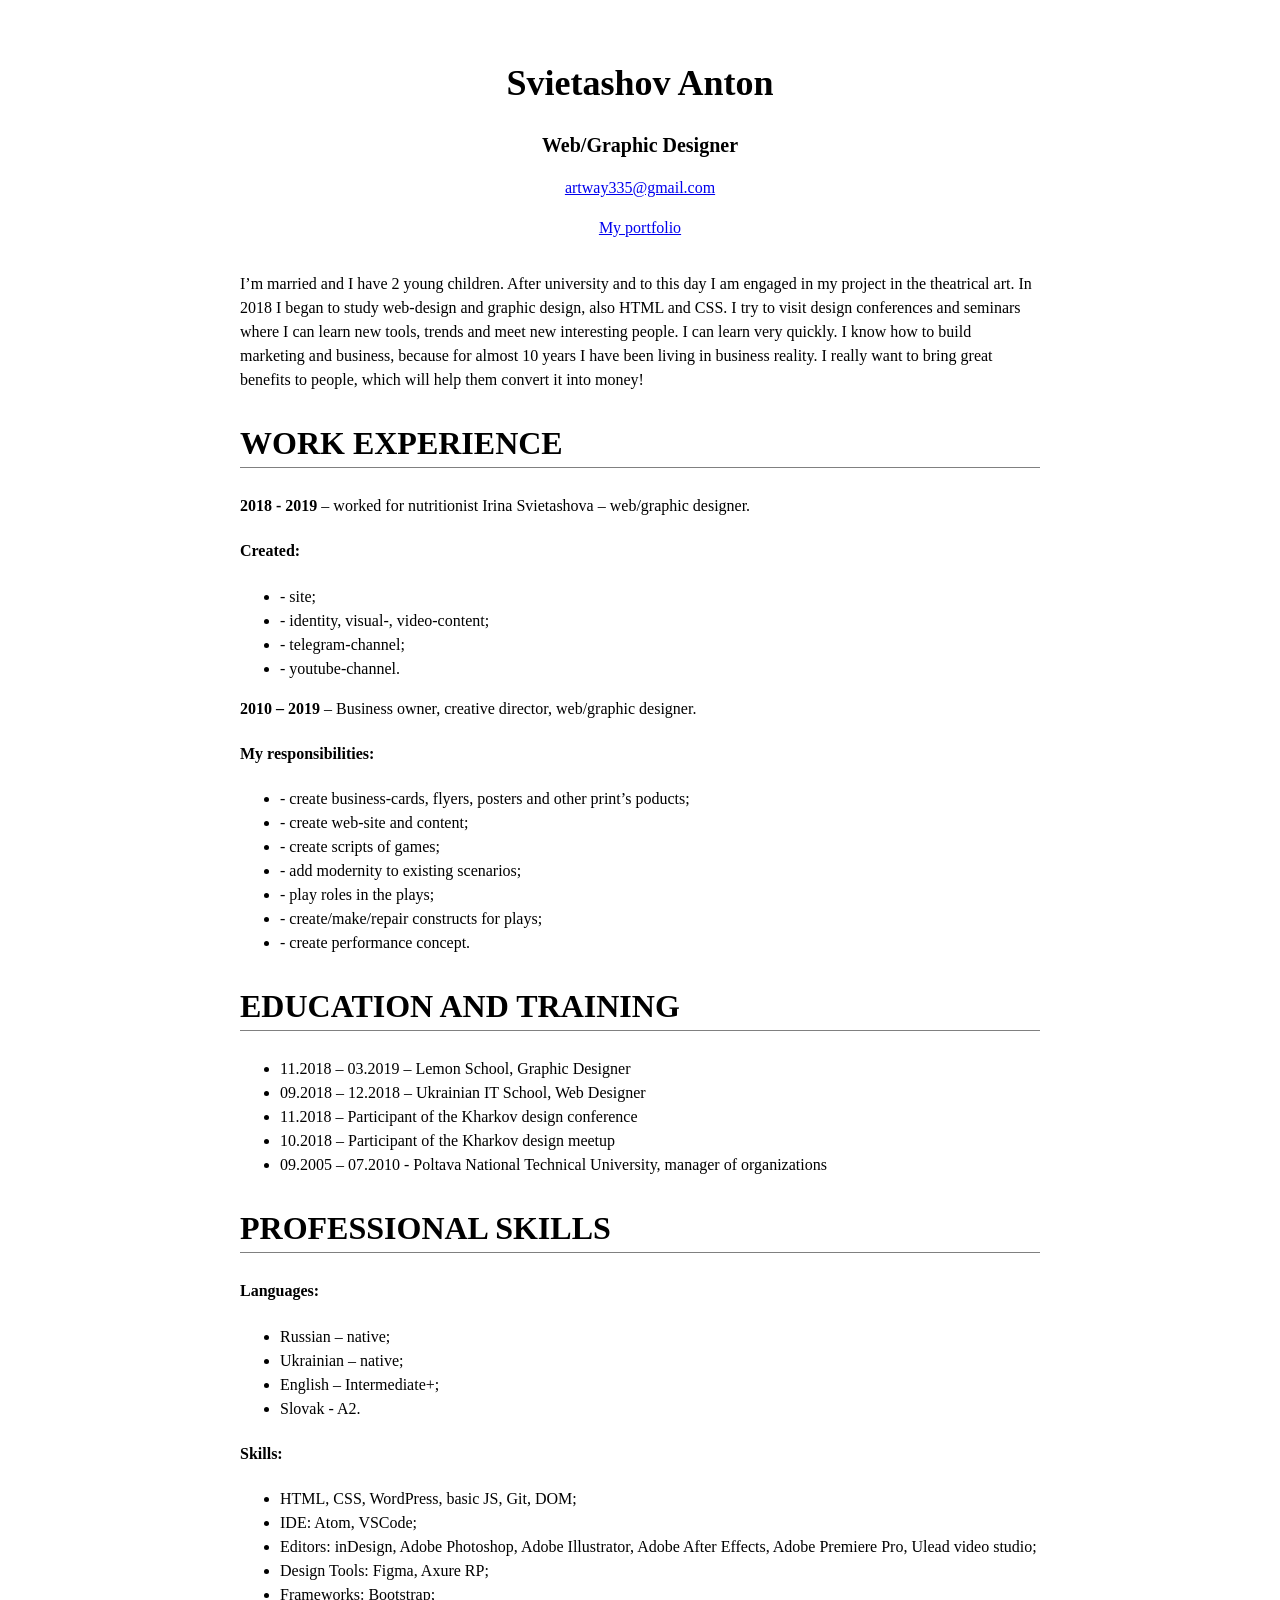
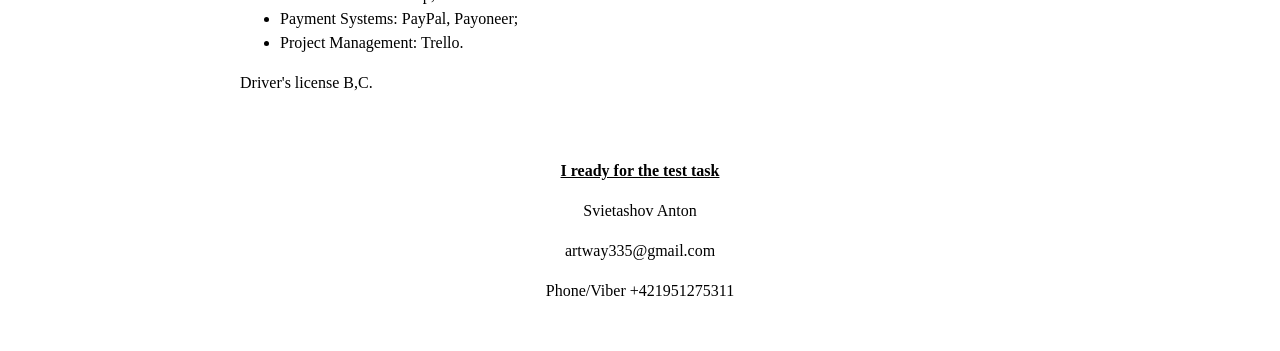
<file: index.html>
<!DOCTYPE html>
<html lang="en" prefix="og: http://ogp.me/ns#">
    <head>
        <meta charset="UTF-8">
        <meta property="og:title" content="Resume Svietashov" />
        <meta property="og:type" content="text" />
        <meta property="og:image" content="https://drive.google.com/open?id=1_aey3WUIfAs-4VAZzvbrJ5gORDtEU8Z_" />
        <link rel="stylesheet" href="style.css">
        <title>My resume</title>
    </head>
    <body>
        <div id="header">
         
        <div>
            <h1>Svietashov Anton</h1>
            <h3>Web/Graphic Designer</h3>
            <p>
            <a href="artway335@gmail.com">artway335@gmail.com  </a>
          </p>
          <p>
            <a href="https://www.behance.net/anton_svietashov">My portfolio</a>
            </p>
        </div>
        </div>
        <div id="main">
        <div>
            <p> I’m married and I have 2 young children. After university and to this day I am engaged in my project in the theatrical art.
In 2018 I began to study web-design and graphic design, also HTML and CSS. I try to visit design conferences and seminars where I can learn 
                new tools, trends and meet new interesting people. I can learn very quickly. 
                I know how to build marketing and business, because for almost 10 years I have been living in business reality.
I really want to bring great benefits to people, which will help them convert it into money! 
</p>
        </div>
        <section>
            <h2>WORK EXPERIENCE</h2>
            <p>
                <b>2018 - 2019</b> – worked for nutritionist Irina Svietashova – web/graphic designer.
            <h4>Created:</h4>
<ul>
<li>- site;</li> 
<li>- identity, visual-, video-content; </li>
<li>- telegram-channel; </li>
<li>- youtube-channel.</li>
            </ul>
            </p>
            
            <p>
                <b>2010 – 2019</b> – Business owner, creative director, web/graphic designer.
    <h4>My responsibilities:</h4>
  <ul>              
<li>- create business-cards, flyers, posters and other print’s poducts;</li>
<li>- create web-site and content; </li>
<li>- create scripts of games;</li>
<li>- add modernity to existing scenarios;</li>
<li>- play roles in the plays;</li>
<li>- create/make/repair constructs for plays;</li>
<li>- create performance concept.</li>
            </ul>
            </p>
        </section>
        <section>
            <h2>EDUCATION AND TRAINING</h2>
            <ul>
<li>11.2018 – 03.2019 – Lemon School, Graphic Designer</li>
<li>09.2018 – 12.2018 – Ukrainian IT School, Web Designer</li>
<li>11.2018 – Participant of the Kharkov design conference</li>
<li>10.2018 – Participant of the Kharkov design meetup</li>
<li>09.2005 – 07.2010 - Poltava National Technical University, manager of organizations </li>

            </ul>
        </section>
        <section>
<h2>PROFESSIONAL SKILLS</h2>
<h4>Languages:</h4>
<ul>
    <li>Russian – native;</li>
    <li>Ukrainian – native;</li>
    <li>English – Intermediate+;</li>
    <li>Slovak - A2.</li>
</ul>
<h4>Skills:</h4>
<ul>
<li>HTML, CSS, WordPress, basic JS, Git, DOM;</li>
<li>IDE: Atom, VSCode;</li>
<li>Editors: inDesign, Adobe Photoshop, Adobe Illustrator, Adobe After Effects, Adobe Premiere Pro, Ulead video studio;</li>
<li>Design Tools: Figma, Axure RP;</li>
<li>Frameworks: Bootstrap;</li>
<li>Payment Systems: PayPal, Payoneer;</li>
<li>Project Management: Trello.</li>
</ul
<p>
Driver's license B,C.
</p>
        </section>
        </div>
        <div id="footer">
        <div>
          <p class="test_task">I ready for the test task</p>
            <p> Svietashov Anton </p>
            <p> artway335@gmail.com </p>
            <p>Phone/Viber +421951275311 </p>
            </p>
        </div>
        </div>
    </body>
</html>
</file>
<file: style.css>
body {
  font-family: Georgia;
  font-size: 16px;
  margin: 0 auto;   /* center content */
  max-width: 800px; /* limit width */
  line-height: 1.5;
  padding-top: 32px;
  padding-bottom: 32px;
}

h1, h2, h3 {
    font-width: 400;
}

h1 {
    font-size: 36px;
    margin-bottom: 0px;
}
h2 {
    font-size: 32px;
    border-bottom: 1px solid grey;
}
h3 {
    font-size: 20px;
    margin-bottom: 0px;
}

p {
    margin-bottom: 12px;
}

#header {
    margin-bottom: 32px;
    text-align: center;
}
#footer {
    margin-top: 64px;
    text-align: center;
}

.test_task {
  text-decoration-line: underline;
  font-weight: 600;
}
</file>
